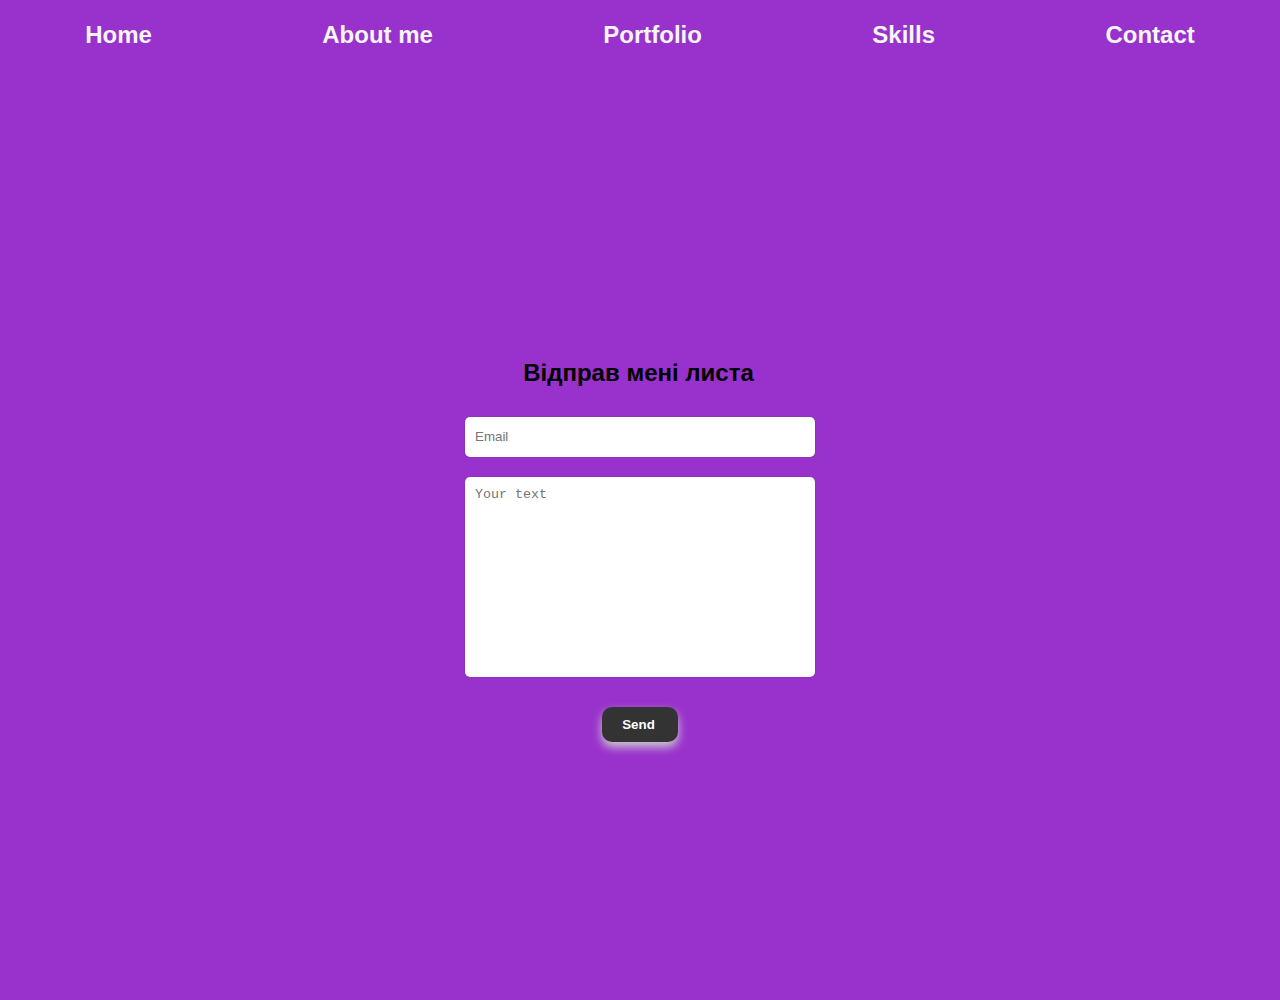
<file: contact.html>
<!DOCTYPE html>
<html lang="en">
<head>
    <meta charset="UTF-8">
    <meta name="viewport" content="width=device-width, initial-scale=1.0">
    <title>Document</title>
    <link rel="stylesheet" href="./style.css">
    <link href="https://fonts.googleapis.com/css?family=Montserrat:100,200,300,regular,500,600,700,800,900,100italic,200italic,300italic,italic,500italic,600italic,700italic,800italic,900italic" rel="stylesheet" />
    <link rel="stylesheet" href="https://cdnjs.cloudflare.com/ajax/libs/font-awesome/6.5.1/css/all.min.css" integrity="sha512-DTOQO9RWCH3ppGqcWaEA1BIZOC6xxalwEsw9c2QQeAIftl+Vegovlnee1c9QX4TctnWMn13TZye+giMm8e2LwA==" crossorigin="anonymous" referrerpolicy="no-referrer" />
</head>
<body>
    <div class="wrap">
        <div class="brove">
            <h2> <a href="index.html"> Home</a> </h2>
            <h2> <a href="about.html"> About me</a> </h2>
            <h2> <a href="portfolio.html"> Portfolio</a> </h2>
            <h2> <a href="skills.html"> Skills</a> </h2>
            <h2> <a href="contact.html"> Contact</a> </h2>
           

            </div>
        <div class="wrap2">
        <h2>Відправ мені листа <i class="fa-solid fa-envelope"></i></h2>
        <form action="https://formspree.io/f/xjvnrykl" method="POST">
            <input type="email" name="email" placeholder="Email">
            <textarea name="message" placeholder="Your text"></textarea>
             <button type="submit">Send <i class="fa-solid fa-paper-plane"></i></button>
        </form>
    </div>
    </div>
</body>
</html>
</file>
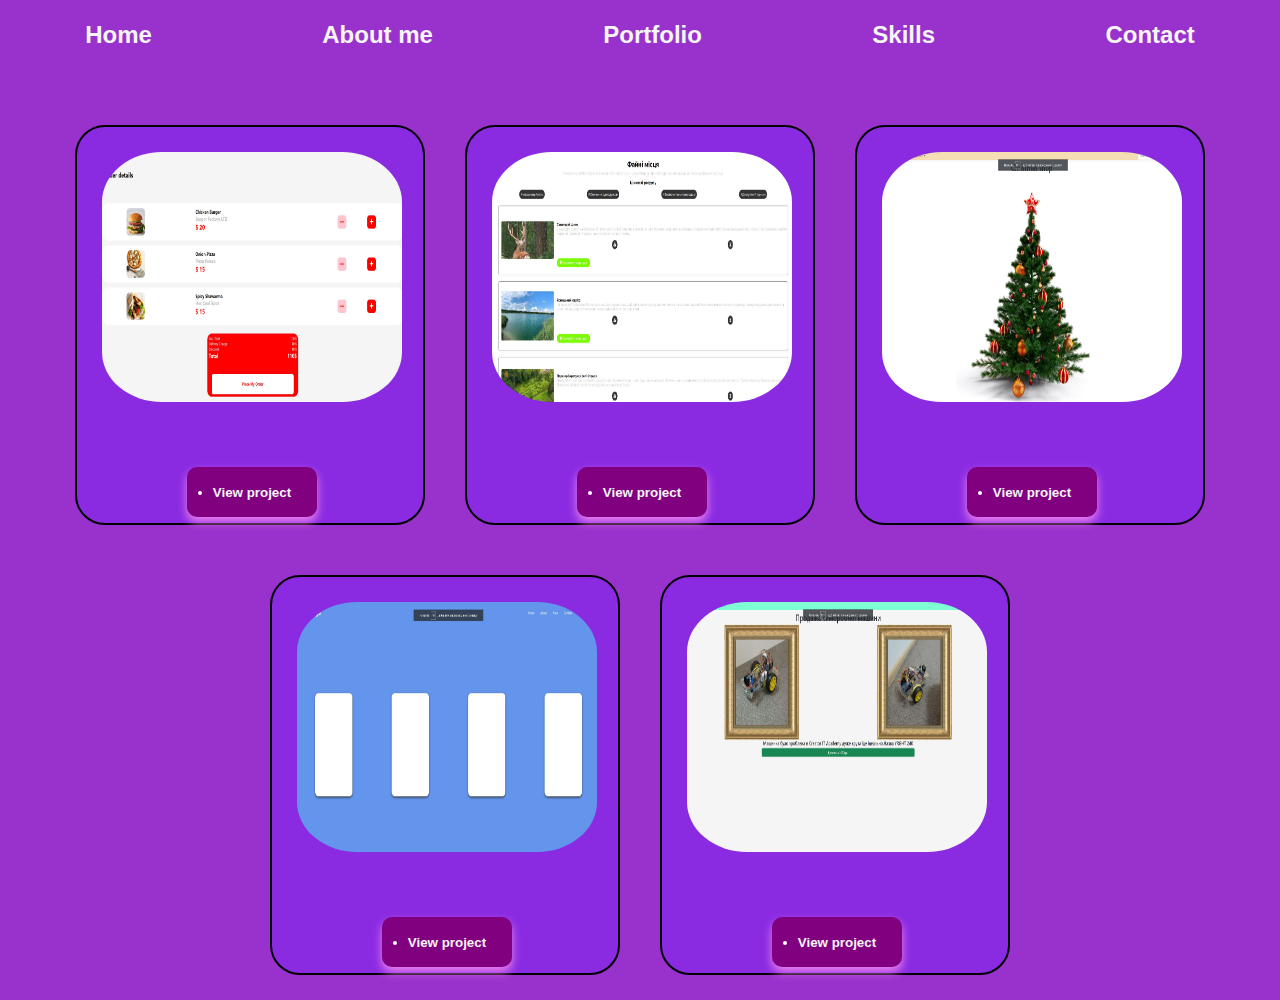
<file: portfolio.html>
<!DOCTYPE html>
<html lang="en">
<head>
    <meta charset="UTF-8">
    <meta name="viewport" content="width=device-width, initial-scale=1.0">
    <title>Portfolio</title>
    <link rel="stylesheet" href="./style.css">
    <link href="https://fonts.googleapis.com/css?family=Montserrat:100,200,300,regular,500,600,700,800,900,100italic,200italic,300italic,italic,500italic,600italic,700italic,800italic,900italic" rel="stylesheet" />
    <link rel="stylesheet" href="https://cdnjs.cloudflare.com/ajax/libs/font-awesome/6.5.1/css/all.min.css" integrity="sha512-DTOQO9RWCH3ppGqcWaEA1BIZOC6xxalwEsw9c2QQeAIftl+Vegovlnee1c9QX4TctnWMn13TZye+giMm8e2LwA==" crossorigin="anonymous" referrerpolicy="no-referrer" />
</head>
<body>
    <div class="wrap">
        <div class="brove">
            <h2> <a href="index.html"> Home</a> </h2>
            <h2> <a href="about.html"> About me</a> </h2>
            <h2> <a href="portfolio.html"> Portfolio</a> </h2>
            <h2> <a href="skills.html"> Skills</a> </h2>
            <h2> <a href="contact.html"> Contact</a> </h2>
            </div>
       <div class="container">
        <div class="project1">
          <div class="card">
           <div class="png"><img class="ema" src="food.JPG" alt=""></div>
           <div class="click">
         <button class="button2"> <li><a href="https://github.com/DmutroZel/Food">View project</a></li></button>
            
           </div>
          </div>
        <div class="card">
           <div class="png"><img class="ema" src="Pruroda.JPG" alt=""></div>
           <div class="click">
            <button class="button2"><li><a href="https://github.com/DmutroZel/Pruroda">View project</a></li></button>
            
           </div>
        </div>
          <div class="card">
            <div class="png"><img class="ema" src="christmas-shop.JPG" alt=""></div>
           <div class="click">
            <button class="button2"><li><a href="https://github.com/DmutroZel/Christmas-shop">View project</a></li></button>
            
           </div>
          </div>
        </div>
        <div class="project2">
            <div class="card">
                <div class="png"><img class="ema" src="phonepx.JPG" alt=""></div>
                <div class="click">
                    <button class="button2"><li><a href="https://github.com/DmutroZel/test">View project</a></li></button>
                 
                </div>
               </div>
             <div class="card">
                <div class="png"><img class="ema" src="mashuna.JPG" alt=""></div>
                <div class="click">
                    <button class="button2"><li><a href="https://github.com/DmutroZel/Mashuna">View project</a></li></button>
                 
                </div>
             </div>
               
        </div>
     </div>
    </div>
</body>
</html>
</file>
<file: style.css>
* {
  
  margin: 0;
  padding: 0;
  box-sizing: border-box;
 
}

.wrap {
  width: 100%;
  min-height: 100vh;
  font-family: 'Segoe UI', Tahoma, Geneva, Verdana, sans-serif;
  background-color: darkorchid;
 
}
.home{
  width: 100%;
  min-height: 100vh;
  background-color: darkorchid;
  display: flex;
}
.brove{
  width: 100%;
  height: 100px;
  display: flex;
  align-items: center;
  justify-content: space-around;
  background-color: darkorchid;
  animation-name: brove;
  animation-duration: 1s;
  position: relative;
}

a{
  color: whitesmoke;
  text-decoration: none;
}


.forme{
  width: 50%;
  height: 100vh;
  color: whitesmoke;
  display: flex;
  flex-direction: column;
  justify-content: center;
  padding: 5%;
  animation-name: text;
  animation-duration: 1s;
  position: relative;
  
}
.text{
  margin-top: 5%;
}
.CIA{
  color: orange;
}





.photo{
  width: 50%;
  height: 100vh;
  display: flex;
  align-items: center;
  justify-content: center;
  animation-name: color;
  animation-duration: 1s;
  position: relative;
}
.img{
 background-color: gray;
 width: 350px;
 height: 350px;
 border: none;
 border-radius: 20%;
}

.skills{
  width: 100%;
  min-height: 100vh;
  background-color: darkorchid;
  display: flex;
  align-items: center;
  justify-content: space-around;
  
}
.skil{
  width: 270px;
  height: 350px;
  background-color: darkmagenta;
  border: none;
  border-radius: 10%;
  display: flex;
  align-items: center;
  justify-content: center;
  color: white;
  animation-name: box;
  animation-duration: 1s;
  position: relative;
}
.skile{
  width: 270px;
  height: 350px;
  background-color: darkmagenta;
  border: none;
  border-radius: 10%;
  display: flex;
  align-items: center;
  justify-content: center;
  color: white;
  animation-name: box2;
  animation-duration: 1s;
  position: relative;
}
.photo1{
  width: 250px;
  height: 320px;









}
textarea::-webkit-scrollbar {
  width: 1em;
}

textarea::-webkit-scrollbar-track {
  -webkit-box-shadow: inset 0 0 6px rgba(255, 255, 255, 0.3);
}

textarea::-webkit-scrollbar-thumb {
  background-color: rgb(255, 0, 0);
  outline: 1px solid rgb(255, 255, 255);
}
form {
  display: flex;
  flex-direction: column;
  align-items: center;
}

input {
  width: 350px;
  height: 40px;
  border: none;
  box-shadow: 0 0 1px #333;
  padding: 0 10px;
  outline: none;
  border-radius: 5px;
}

h2 {
  margin-bottom: 30px;
}

textarea {
  width: 350px;
  height: 200px;
  border: none;
  box-shadow: 0 0 1px #333;
  padding: 10px;
  outline: none;
  border-radius: 5px;
  margin-top: 20px;
  resize: none;
}

button {
  margin-top: 30px;
  padding: 10px 20px;
  background-color: #333;
  color: #fff;
  box-shadow: 0 5px 10px #ccc;
  border: none;
  font-weight: 900;
  border-radius: 10px;
  cursor: pointer;
  transition: 0.1s;
  position: relative;
}

button:hover {
  background-color: #fff;
  color: #333;
  transition: 0.2s;
  box-shadow: 0 0 1 #ccc;
}

button:active {
  top: 5px;
}

i {
  margin-left: 3px;
}
.wrap2 {
  width: 100%;
  min-height: 100vh;
  display: flex;
  justify-content: center;
  align-items: center;
  flex-direction: column;

}
.ima{
  background-color: gray;
  width: 400px;
  height: 500px;
  border: none;
  border-radius: 20%;
 }
 .button1{  
  width: 130px;
  height: 60px;
  background-color: purple;
  border: none;
  display: flex;
  justify-content: center;
  align-items: center;
  box-shadow: 0 5px 10px violet;
  border-radius: 10px;
  cursor: pointer;
  transition: 0.1s;
  position: relative;
 }
.mea{
  color: black;
}



.container{
    width: 100%;
    min-height: 100vh;
    background-color: darkorchid;
    display: flex;
    flex-direction: column;
    
    
}
.project1{
    width: 100%;
    height: 50vh;
    background-color: darkorchid;
    display: flex;
    align-items: center;
    justify-content: center;
    
    
}
.project2{
  width: 100%;
  height: 50vh;
  background-color: darkorchid;
  display: flex;
  align-items: center;
  justify-content: center;
}
.card{
  background-color: blueviolet;
  width: 350px;
  height: 400px;
  margin: 20px;
  border-radius: 30px;
  border-color: #333;
  border: solid 2px;
  animation-name: port;
  animation-duration: 1s;
  position: relative;
}
.png{
  width: 350px;
  height: 300px;
  display: flex;
  align-items: center;
  justify-content: center;
}
.click{
  width: 350px;
  height: 100px;
  display: flex;
  align-items: center;
  justify-content: space-around;
}
.button2{  
  width: 130px;
  height: 50px;
  background-color: purple;
  border: none;
  display: flex;
  justify-content: center;
  align-items: center;
  box-shadow: 0 5px 10px violet;
  border-radius: 10px;
  cursor: pointer;
  transition: 0.1s;
  position: relative;
  color: white;
 }
.ema{
  border-radius: 20%;
  width: 300px;
  height: 250px;
  
}




























@keyframes text {
  0%{
    left: -70px;
  }
  
  100%{
    left: 0px;
  }
}
@keyframes color {
  0%{
    left: -70px;
  }
  
  100%{
    left: 0px;
  }
}
@keyframes brove {
  0%{
    top: 100px;
  }
  
  100%{
    top: 0px;
  }
}
@keyframes box {
  0%{
  top: 100px;
  }

  100%{
   top: 0px;
  }
    
}
@keyframes box2 {
  0%{
  top: -100px;
  }

  100%{
   top: 0px;
  }
    
}
@keyframes port {
  0%{
    top: -100px;
    }
  
    100%{
     top: 0px;
    }
}
</file>
